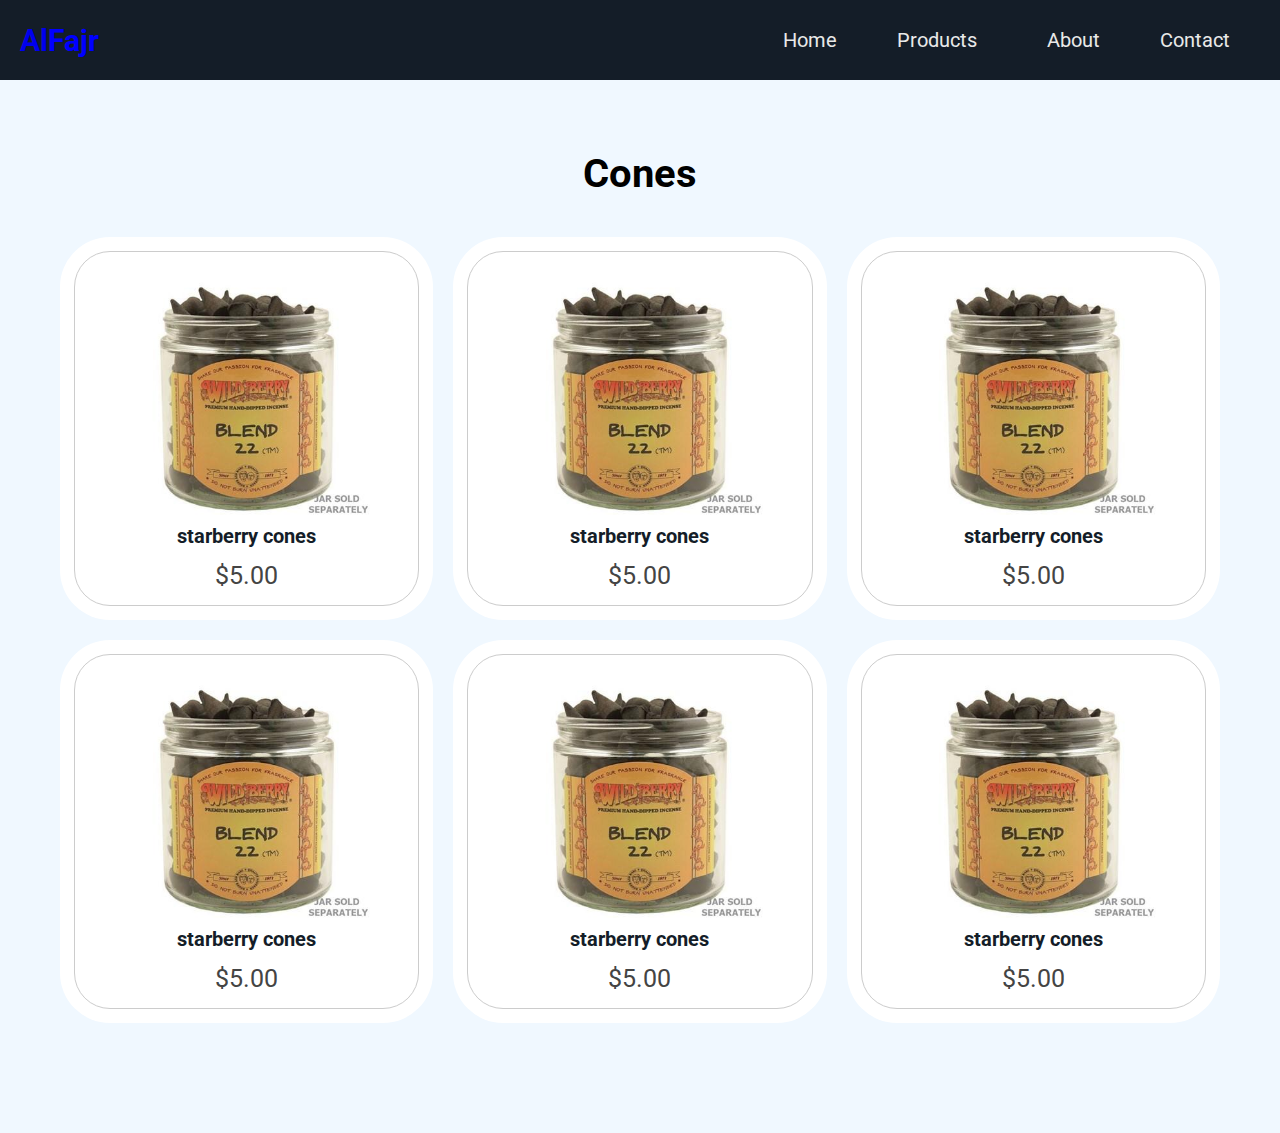
<file: cones.html>
<!DOCTYPE html>
<html lang="en">
<head>
    <meta charset="UTF-8">
    <meta name="viewport" content="width=device-width, initial-scale=1.0">
    <title>cones</title>
    <link rel="stylesheet" href="https://cdnjs.cloudflare.com/ajax/libs/font-awesome/6.5.1/css/all.min.css" integrity="sha512-DTOQO9RWCH3ppGqcWaEA1BIZOC6xxalwEsw9c2QQeAIftl+Vegovlnee1c9QX4TctnWMn13TZye+giMm8e2LwA==" crossorigin="anonymous" referrerpolicy="no-referrer" />
    <link rel="stylesheet" href="cones1.css">

    
</head>
<body>
   <div class="menu-bar">
    <h1 class="logo"><a href="index.html">Al<span>Fajr</span></a></h1>

    <ul>
        <li><a href="index.html">Home</a></li>
       
        
         <li><a  href="Products.html">Products <i class="fas fa-caret-down"></i></a>
        <div class="dropdown-menu">
            <ul>
                <li><a href="stix.html">Incense <i class="fas fa-caret-right"></i></a>
                    <div class="dropdown-menu-1">
                        <ul>
                            <li><a href="stix.html">Small Sticks</a> </li>
                            <li><a href="stix.html">Large Sticks</a> </li>
                            <li><a class="active" href="cones.html">Cones</a> </li>
                            <li><a href="./imported.html">Imported</a> </li>
                        </ul>
                    </div>
                    </li>
                <li><a href="smokeless.html">Smokeless<i class="fas fa-caret-right"></i></a>
                    <div class="dropdown-menu-1">
                        <ul>
                            <li><a  href="sprays.html">Air Freshener Sprays</a> </li>
                            <li><a href="#">Heating Oils</a> </li>
                            <li><a href="#">Diffusers</a> </li>
                            <li><a href="#">Seasonal</a> </li>
                        </ul>
                    </div> 
                </li>
                <li><a href="#">Burners<i class="fas fa-caret-right"></i></a>
                    <div class="dropdown-menu-1">
                        <ul>
                            <li><a href="incenseHolders.html">Incense Holders</a> </li>
                            <li><a href="OilDiffusers.html">Oil Burners</a> </li>
                            <li><a href="heating-oils.html">Diffuser Oils</a> </li>
                           
                        </ul>
                    </div> 
                </li>

                <li><a href="#">Hair & Body<i class="fas fa-caret-right"></i></a>
                    <div class="dropdown-menu-1">
                        <ul>
                            <li><a href="soapsandShampoos.html">Soaps</a> </li>
                            <li><a href="soapsandShampoos.html">Shampoos</a> </li>
                            <li><a href="cremesandLotions.html">Cremes & Lotions</a> </li>
                            <li><a href="#">Body Oils</a> </li>
                        </ul>
                    </div> 
                </li>
            </ul>
        </div>
    </li>
   <li><a href="about3.html">About</a></li>
   <li><a href="about4.html">Contact</a></li>
</ul>
</div>  



<div class="container">
    <h3 class="title">Cones</h3>
    <div class="products-container">
       
        <div class="product" data-name="p-1">
            <img src="images/cone.jpg" alt="">
            <h3>starberry cones</h3>
            <div class="price">$5.00</div>
       </div>
    
        <div class="product" data-name="p-2">
            <img src="images/cone.jpg" alt="">
            <h3>starberry cones</h3>
            <div class="price">$5.00</div>
        </div>

        <div class="product" data-name="p-3">
            <img src="images/cone.jpg" alt="">
            <h3>starberry cones</h3>
            <div class="price">$5.00</div>
        </div>
    
        <div class="product" data-name="p-4">
            <img src="images/cone.jpg" alt="">
            <h3>starberry cones</h3>
            <div class="price">$5.00</div>
        </div>

        <div class="product" data-name="p-5">
            <img src="images/cone.jpg" alt="">
            <h3>starberry cones</h3>
            <div class="price">$5.00</div>
        </div>
    
        <div class="product" data-name="p-6">
            <img src="images/cone.jpg" alt="">
            <h3>starberry cones</h3>
            <div class="price">$5.00</div>
        </div>
    </div>
   
</div>
  
<div class="products-preview">

    <div class="preview active" data-target="p-1">
       
        <img src="images/cone.jpg" alt="">
        <h3>strawberry cones</h3>
        <p>lorem lorem loenum huyt </p>
        <div class="price">$20.00</div>
        <select class="size">
            <option>Select Size</option>
            <option>Small</option>
            <option>Large</option>
>            </select>
<input type="number" value="1">
        <div class="buttons">
            <a href="" class="buy">Close</a>
            <a href="" class="cart">Add to Cart</a>
        </div>
    </div>

</div>

<div class="products-preview">

    <div class="preview" data-target="p-2">
        <img src="images/cone.jpg" alt="">
        <h3>starberry cones</h3>
        <p>lorem lorem loenum huyt </p>
        <div class="price">$20.00
            <select class="size">
                <option>Select Size</option>
                <option>Small</option>
                <option>Large</option>
>            </select>
<input type="number" value="1">
        </div>
        <div class="buttons">
            <a href="" class="buy">buy now</a>
            <a href="" class="cart">add to cart</a>
        </div>
    </div>

</div>

<div class="products-preview">

    <div class="preview" data-target="p-13">
        <img src="images/cone.jpg" alt="">
        <h3>starberry cones</h3>
        <p>lorem lorem loenum huyt </p>
        <div class="price">$2.00</div>
        <div class="buttons">
            <a href="" class="buy">buy now</a>
            <a href="" class="cart">add to cart</a>
        </div>
    </div>

</div>

<div class="products-preview">

    <div class="preview" data-target="p-4">
        <img src="images/cone.jpg" alt="">
        <h3>starberry cones</h3>
        <p>lorem lorem loenum huyt </p>
        <div class="price">$2.00</div>
        <div class="buttons">
            <a href="" class="buy">buy now</a>
            <a href="" class="cart">add to cart</a>
        </div>
    </div>

</div>

<div class="products-preview">

    <div class="preview" data-target="p-5">
        <img src="images/cone.jpg" alt="">
        <h3>starberry cones</h3>
        <p>lorem lorem loenum huyt </p>
        <div class="price">$2.00</div>
        <div class="buttons">
            <a href="#" class="buy">buy now</a>
            <a href="#" class="cart">add to cart</a>
        </div>
    </div>

</div>

<div class="products-preview">

    <div class="preview" data-target="p-6">
        <img src="images/cone.jpg" alt="">
        <h3>starberry cones</h3>
        <p>lorem lorem loenum huyt </p>
        <div class="price">$2.00</div>
        <div class="buttons">
            <a href="" class="buy">buy now</a>
            <a href="" class="cart">add to cart</a>
        </div>
    </div>

</div>
<script src="cones.js" defer></script>                 
</body>
</html>
</file>
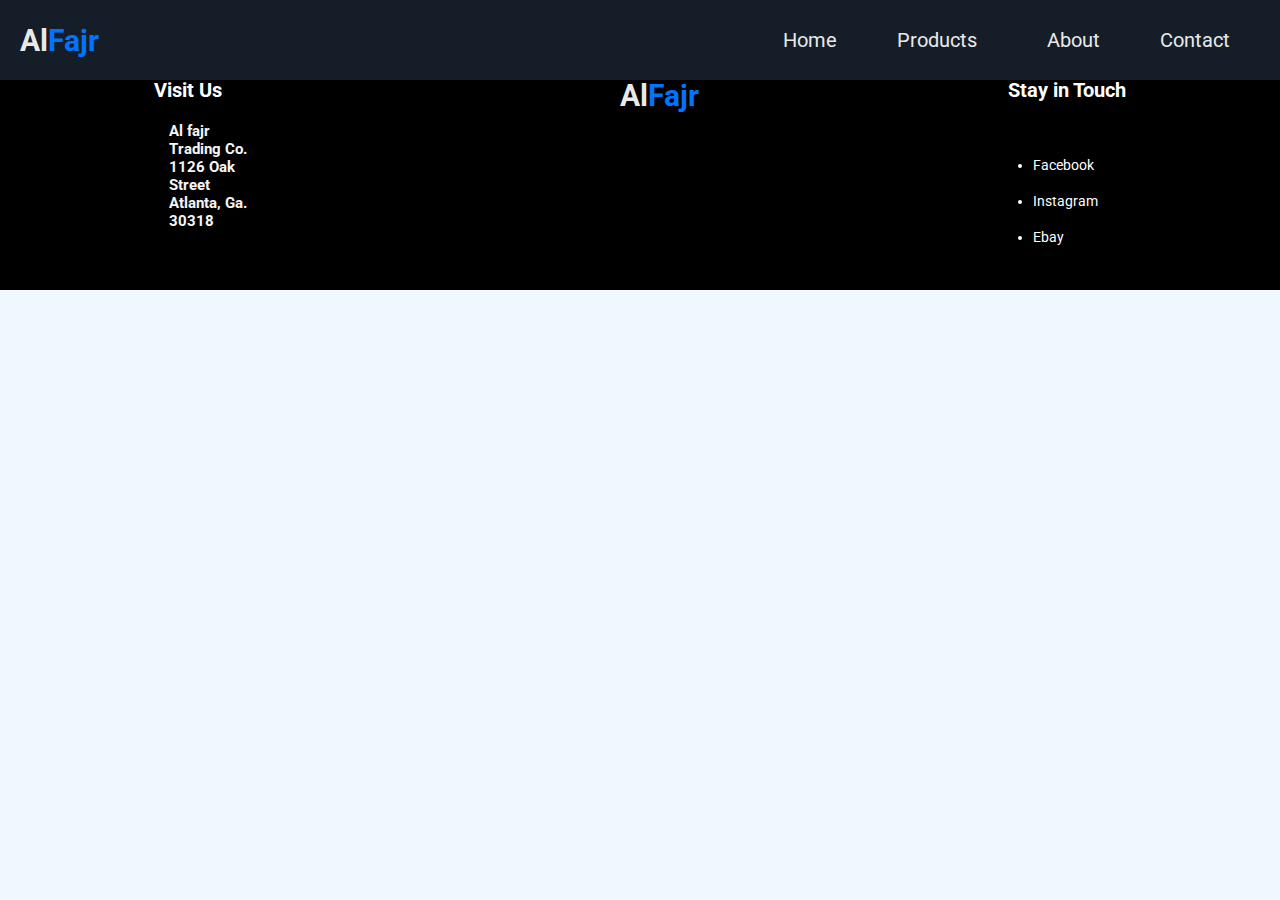
<file: contact.html>
<!DOCTYPE html>
<html lang="en">
<head>
    <meta charset="UTF-8">
    <meta name="viewport" content="width=device-width, initial-scale=1.0">
    <title>contact</title>
    <link rel="stylesheet" href="https://cdnjs.cloudflare.com/ajax/libs/font-awesome/6.5.1/css/all.min.css" integrity="sha512-DTOQO9RWCH3ppGqcWaEA1BIZOC6xxalwEsw9c2QQeAIftl+Vegovlnee1c9QX4TctnWMn13TZye+giMm8e2LwA==" crossorigin="anonymous" referrerpolicy="no-referrer" />
    <link rel="stylesheet" href="about1.css">
</head>
<body>
   <div class="menu-bar">
    <h1 class="logo">Al<span>Fajr</span></h1>

    <ul>
        <li><a href="index.html">Home</a></li>
       
        
         <li><a  href="Products.html">Products <i class="fas fa-caret-down"></i></a>
        <div class="dropdown-menu">
            <ul>
                <li><a href="stix.html">Incense <i class="fas fa-caret-right"></i></a>
                    <div class="dropdown-menu-1">
                        <ul>
                            <li><a href="stix.html">Small Sticks</a> </li>
                            <li><a href="stix.html">Large Sticks</a> </li>
                            <li><a href="cones.html">Cones</a> </li>
                            <li><a href="imported.html">Imported</a> </li>
                        </ul>
                    </div>
                    </li>
                <li><a href="#">Smokeless<i class="fas fa-caret-right"></i></a>
                    <div class="dropdown-menu-1">
                        <ul>
                            <li><a class="active" href="sprays.html">Air Freshener Sprays</a> </li>
                            <li><a href="heating-oils.html">Heating Oils</a> </li>
                            <li><a href="OilDiffusers.html">Diffusers</a> </li>
                            <li><a href="#">Seasonal</a> </li>
                        </ul>
                    </div> 
                </li>
                <li><a href="#">Burners<i class="fas fa-caret-right"></i></a>
                    <div class="dropdown-menu-1">
                        <ul>
                            <li><a href="incenseHolders.html">Incense Holders</a> </li>
                            <li><a href="">Oil Burners</a> </li>
                            <li><a href="#">Diffuser Oils</a> </li>
                           
                        </ul>
                    </div> 
                </li>

                <li><a href="#">Hair & Body<i class="fas fa-caret-right"></i></a>
                    <div class="dropdown-menu-1">
                        <ul>
                            <li><a href="soapsandShampoos.html">Soaps</a> </li>
                            <li><a href="soapsandShampoos.html">Shampoos</a> </li>
                            <li><a href="cremesandLotions.html">Cremes & Lotions</a> </li>
                            <li><a href="">Body Oils</a> </li>
                        </ul>
                    </div> 
                </li>
            </ul>
        </div>
    </li>
   <li><a href="about3.html">About</a></li>
   <li><a href="about4.html">Contact</a></li>
</ul>
</div>  



<div class="product-container">
    <h2 class="product-title">Sprays</h2>
</div>  


   

  <!----------------footer---------->       
  
  


  <footer class="footer">
    <div class="footer-col">
        <h4>Visit Us</h4>
       <p>Al fajr Trading Co.<br>
        1126 Oak Street<br>
        Atlanta, Ga. 30318  
    </p>
    </div>
    
    <div class="footer-col">
        <h1 class="logo">Al<span>Fajr</span></h1>
    
    </div>

    <div class="footer-col">
        <h4>Stay in Touch</h4>
        <ul>
            <li><a href="#">Facebook</a></li>
            <li><a href="#">Instagram</a></li>
            <li><a href="#">Ebay</a></li>
        </ul>
    </div>
</footer> 

   
                   
</body>
</html>
</file>
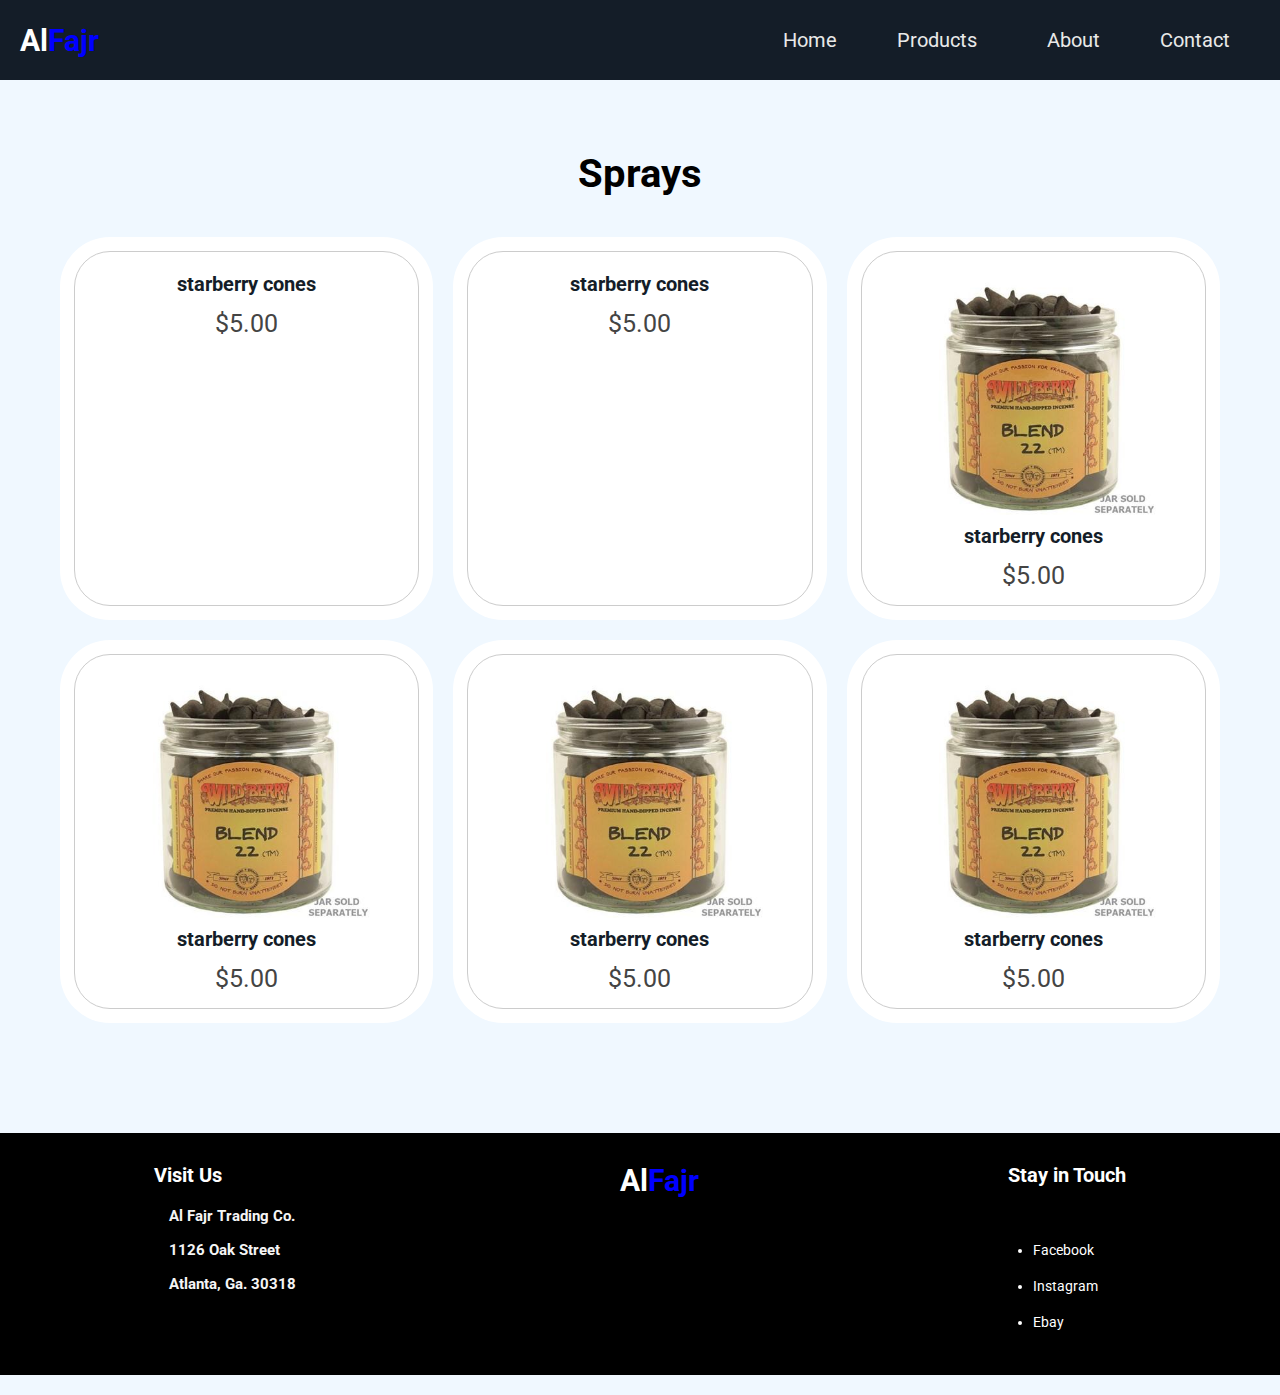
<file: sprays.html>
<!DOCTYPE html>
<html lang="en">
<head>
    <meta charset="UTF-8">
    <meta name="viewport" content="width=device-width, initial-scale=1.0">
    <title>Sprays</title>
    <link rel="stylesheet" href="https://cdnjs.cloudflare.com/ajax/libs/font-awesome/6.5.1/css/all.min.css" integrity="sha512-DTOQO9RWCH3ppGqcWaEA1BIZOC6xxalwEsw9c2QQeAIftl+Vegovlnee1c9QX4TctnWMn13TZye+giMm8e2LwA==" crossorigin="anonymous" referrerpolicy="no-referrer" />
    <link rel="stylesheet" href="cones1.css">
</head>
<body>
   <div class="menu-bar">
    <h1 class="logo"><a href="index.html"></a>Al<span>Fajr</span></h1>

    <ul>
        <li><a href="index.html">Home</a></li>
       
        
         <li><a href="Products.html">Products <i class="fas fa-caret-down"></i></a>
        <div class="dropdown-menu">
            <ul>
                <li><a href="stix.html">Incense <i class="fas fa-caret-right"></i></a>
                    <div class="dropdown-menu-1">
                        <ul>
                            <li><a  href="stix.html">Small Sticks</a> </li>
                            <li><a class="active" href="stix.html">Large Sticks</a> </li>
                            <li><a href="cones.html">Cones</a> </li>
                            <li><a href="imported.html">Imported</a> </li>
                        </ul>
                    </div>
                    </li>
                <li><a href="#">Smokeless<i class="fas fa-caret-right"></i></a>
                    <div class="dropdown-menu-1">
                        <ul>
                            <li><a class="active" href="sprays.html">Air Freshener Sprays</a> </li>
                            <li><a href="heating-oils.html">Heating Oils</a> </li>
                            <li><a href="OilDiffusers.html">Diffusers</a> </li>
                            <li><a href="Seasonal.html">Seasonal</a> </li>
                        </ul>
                    </div> 
                </li>
                <li><a href="#">Burners<i class="fas fa-caret-right"></i></a>
                    <div class="dropdown-menu-1">
                        <ul>
                            <li><a href="incenseHolders.html">Incense Holders</a> </li>
                            <li><a href="#">Oil Burners</a> </li>
                            <li><a href="#">Diffuser Oils</a> </li>
                           
                        </ul>
                    </div> 
                </li>

                <li><a href="#">Hair & Body<i class="fas fa-caret-right"></i></a>
                    <div class="dropdown-menu-1">
                        <ul>
                            <li><a href="soapsandShampoos.html">Soaps</a> </li>
                            <li><a href="soapsandShampoos.html">Shampoos</a> </li>
                            <li><a href="cremesandLotions.html">Cremes & Lotions</a> </li>
                            <li><a href="#">Body Oils</a> </li>
                        </ul>
                    </div> 
                </li>
            </ul>
        </div>
    </li>
   <li><a href="about3.html">About</a></li>
   <li><a href="contact.html">Contact</a></li>
</ul>
</div>  
<!-----main-------->



<div class="container">
    <h3 class="title">Sprays</h3>
    <div class="products-container">
       
        <div class="product" data-name="p-1">
            <h3>starberry cones</h3>
            <div class="price">$5.00</div>
       </div>
    
        <div class="product" data-name="p-2">
           
            <h3>starberry cones</h3>
            <div class="price">$5.00</div>
        </div>

        <div class="product" data-name="p-3">
            <img src="images/cone.jpg" alt="">
            <h3>starberry cones</h3>
            <div class="price">$5.00</div>
        </div>
    
        <div class="product" data-name="p-4">
            <img src="images/cone.jpg" alt="">
            <h3>starberry cones</h3>
            <div class="price">$5.00</div>
        </div>

        <div class="product" data-name="p-5">
            <img src="images/cone.jpg" alt="">
            <h3>starberry cones</h3>
            <div class="price">$5.00</div>
        </div>
    
        <div class="product" data-name="p-6">
            <img src="images/cone.jpg" alt="">
            <h3>starberry cones</h3>
            <div class="price">$5.00</div>
        </div>
    </div>
   
</div>
  
<div class="products-preview">

    <div class="preview active" data-target="p-1">
       
        <img src="images/cone.jpg" alt="">
        <h3>strawberry cones</h3>
        <p>lorem lorem loenum huyt </p>
        <div class="price">$20.00</div>
        <select class="size">
            <option>Select Size</option>
            <option>Small</option>
            <option>Large</option>
>            </select>
<input type="number" value="1">
        <div class="buttons">
            <a href="" class="buy">Close</a>
            <a href="" class="cart">Add to Cart</a>
        </div>
    </div>

</div>

<div class="products-preview">

    <div class="preview" data-target="p-2">
        <img src="images/cone.jpg" alt="">
        <h3>starberry cones</h3>
        <p>lorem lorem loenum huyt </p>
        <div class="price">$20.00
            <select class="size">
                <option>Select Size</option>
                <option>Small</option>
                <option>Large</option>
>            </select>
<input type="number" value="1">
        </div>
        <div class="buttons">
            <a href="" class="buy">buy now</a>
            <a href="" class="cart">add to cart</a>
        </div>
    </div>

</div>

<div class="products-preview">

    <div class="preview" data-target="p-13">
        <img src="images/cone.jpg" alt="">
        <h3>starberry cones</h3>
        <p>lorem lorem loenum huyt </p>
        <div class="price">$2.00</div>
        <div class="buttons">
            <a href="" class="buy">buy now</a>
            <a href="" class="cart">add to cart</a>
        </div>
    </div>

</div>

<div class="products-preview">

    <div class="preview" data-target="p-4">
        <img src="images/cone.jpg" alt="">
        <h3>starberry cones</h3>
        <p>lorem lorem loenum huyt </p>
        <div class="price">$2.00</div>
        <div class="buttons">
            <a href="" class="buy">buy now</a>
            <a href="" class="cart">add to cart</a>
        </div>
    </div>

</div>

<div class="products-preview">

    <div class="preview" data-target="p-5">
        <img src="images/cone.jpg" alt="">
        <h3>starberry cones</h3>
        <p>lorem lorem loenum huyt </p>
        <div class="price">$2.00</div>
        <div class="buttons">
            <a href="#" class="buy">buy now</a>
            <a href="#" class="cart">add to cart</a>
        </div>
    </div>

</div>

<div class="products-preview">

    <div class="preview" data-target="p-6">
        <img src="images/cone.jpg" alt="">
        <h3>starberry cones</h3>
        <p>lorem lorem loenum huyt </p>
        <div class="price">$2.00</div>
        <div class="buttons">
            <a href="" class="buy">buy now</a>
            <a href="" class="cart">add to cart</a>
        </div>
    </div>

</div>
 
    
    <!----------------footer---------->       
  
  


  <footer class="footer">
    <div class="footer-col">
        <h4>Visit Us</h4>
       <p>Al Fajr Trading Co.</p><br>
       <p>1126 Oak Street</p><br>
       <p>Atlanta, Ga. 30318 </p> 
  
    </div>
    
    <div class="footer-col">
        <a href="index.html"><h1 class="logo">Al<span>Fajr</span></h1></a>
    
    </div>

    <div class="footer-col">
        <h4>Stay in Touch</h4>
        <ul>
            <li><a href="#">Facebook</a></li>
            <li><a href="#">Instagram</a></li>
            <li><a href="#">Ebay</a></li>
        </ul>
    </div>
</footer>                 
</body>

<script src="cones.js" defer></script>      
</html>
</file>
<file: cones1.css>
@import url('https://fonts.googleapis.com/css2?family=Roboto:ital,wght@0,100;0,300;0,400;0,500;0,700;0,900;1,100;1,300;1,400;1,500;1,700;1,900&display=swap');



:root{
    --color-primary:#0073ff;
    --color-white:#e9e9e9;
    --color-black:#141d28;
    --color-black-1:#212b38
}
*{
    box-sizing: border-box;
    margin: 0;
    padding: 0;
font-family: 'roboto', sans-serif;
outline: none;
border: none;
text-decoration: none;
transition: all .2s linear;

}


html{
    font-size: 62.5%;
}
body{
    background-color: aliceblue;
}
/*-----menu-----*/
.menu-bar{
    background-color: var(--color-black);
    height: 80px;
    width: 100%;
    display: flex;
    align-items: center;
    justify-content: space-between;
    padding: 20px;
    position: fixed;
    z-index: 100;
    top: 0;
  
}

.logo{
    color: white;
    font-size: 30px;
    cursor: pointer;
}

.logo span{
    color: blue;
}

.menu-bar ul{
    list-style: none;
    display:flex;
}

.menu-bar ul li{
    padding: 10px 30px;
    position: relative;
   
}

.menu-bar ul li a {
    text-decoration: none;
    color:var(--color-white);
    font-size: 20px;
    transition: all 0.3s;
    
}.menu-bar ul li a:hover{
    text-transform: uppercase;
}

.menu-bar ul li a:hover{
    color: blue;
}
.dropdown-menu{
    display: none;
}

.menu-bar ul li:hover  .dropdown-menu{
    display: block;
    position: absolute;
    left: 0;
    top:100%;
    background-color: black;
    
}

.menu-bar ul li:hover .dropdown-menu ul{
    display: block;
    margin: 10px;
}

.menu-bar ul li:hover .dropdown-menu ul li{
    width: 150px;
    padding: 10px ;
}

.fas{
    float: right;
    margin-left: 10px;
    padding-top: 3px;
}

.dropdown-menu-1{
    display: none;

}

.dropdown-menu ul li:hover .dropdown-menu-1{
    display: block;
    position: absolute;
    left: 150px;
    top:0;
    background-color: rgb(0, 0, 0); 
}
/*-----menu-----*/

/*---------------------------video-------------*/
.wrapper-main{
    width: 100%;
    height: 100vh;
    margin: 0 auto;
    background-image: linear-gradient(rgba(12,3,51,0.3),rgba(12,3,51,0.3));
    position: static;
    padding: 0 5%;
    display: flex;
    align-items: center;
    justify-content: center;
}

.back-video{
    position: absolute;
    right: 0;
    bottom: 0;
    z-index: -1;
}

.hero-content a:hover{
    border:1px solid #070606;
    background: #070606;
    transition: 0.5s;
}

.hero-content{
    text-align: center;
}
.hero-content h1{
    font-size: 130px;
    color: #fff;
    font-weight: 600;
    transition: 0.5s;
}

.hero-content h1 :hover{
    -webkit-text-stroke: 2px #fff;
    color: transparent;
}

.hero-content a{
    text-decoration: none;
    display: inline-block;
    color: #fff;
    font-size: 24px;
    border: 2px solid #fff;
    padding: 14px 70px;
    border-radius: 50px;
    margin-top: 20px;

}
/*------featured products--------*/

.title{
    text-align: center;
}


.featured-container{
    max-width: 1224px;
    display: flex;
 
    width: 90%;
    margin:0 auto;
    padding: 80px 0;
    text-align: center;
    background-color: rgb(194, 170, 170);
    border-radius: 5px;
    justify-content: center;
}

.feature-text{
    text-align: center;
}





    
.featured-column{
    display: grid;
    grid-template-columns: auto auto auto;
    margin: 25px 0 ;
    padding: 50px 0;
    gap: 50px;
 
    
}
.featured-card{
    width: 280px;
    height: 360px;
    padding: 2rem 1rem;
    background: #fff;
    position: relative;
    display: flex;
    align-items: flex-end;
    box-shadow: 0px 7px 10px rgba(0, 0, 0, 0.5);
    transition: 0.5s ease-in-out;
}


.featured-card:hover{
    transform: translateY(20px);
}



.featured-card::before{
    content: "";
    position: absolute;
    top: 0;
    left: 0;
    display: block;
    width: 100%;
    height: 100%;
  
    z-index: 2;
    transition: 0.5s all;
    opacity: 0;
}



.featured-card:hover:before{
    opacity: 1;
    }
    
    
    .featured-card img{
        width: 100%;
        height: 100%;
        object-fit: cover;
        position: absolute;
        top: 0;
        left: 0;
    }
    
    .featured-card .info{
        position: relative;
        z-index: 3;
        color: #fff;
        opacity: 0;
        transform: translateY(30px);
       
    }
    
    .featured-card:hover .info{
        opacity: 1;
        transform: translateY(0px);
       
    }
    .feature-text{
        text-align: center;
    }
    .featured-card .info p{
    letter-spacing: 1px;
    font-size: 15px;
    margin-top: 8px;
    margin-bottom: 20px;
    }
    
    .featured-card .info .practice-btn{
        text-decoration: none;
        background: #fff;
        padding: 0.5rem 1rem;
        color: #000;
        font-size: 14px;
        font-weight: bold;
        cursor: pointer;
        transition: 0.4s ease-in-out;
    }
    .featured-card .info .practice-btn:hover{
        box-shadow: 0px 7px 10px rgba(0, 0, 0, 0.5);  
    }



/*------------------------------*/




/*template for product pages*/

.container{
    max-width: 1200px;
    margin: 80px auto;
    padding:3rem 2rem;
}

.container .products-container{
display: grid;
grid-template-columns: repeat(auto-fit, minmax(30rem, 1fr));
gap: 2rem;
}

.container .products-container .product{
    text-align: center;
    padding: 3rem 2rem;
    background: #fff;
    box-shadow: 0, .5rem 1rem rgba(0, 0, 0, 0.1);
    outline: .1rem solid #ccc;
    outline-offset: -1.5rem;
    cursor: pointer;
    border-radius: 50px;
}


.container .products-container .product:hover{
    outline-offset: 0;
    outline: .2rem solid #222;
}

.container .products-container .product img{
height: 25rem;
}

.container .products-container .product:hover img{
    transform:scale(.9) ;
}

.container .products-container .product h3{
    padding: .5rem 0;
    font-size: 2rem;
    color:#444
}

.container .products-container .product h3{
color:var(--color-black);
margin-bottom: 8px;
}

.container .products-container .product .price{
    font-size: 2.5rem;
    color: #444;
}

.product .practice-btn{
    background-color: var(--color-black);
    font-size: 18px;
    padding: 5px 20px;
    border-radius: 25px;
    color: #fff;
    margin-bottom: 10px;
   
 }

 .product .practice-btn:hover{
    background-color:var(--color-primary);
    color: var(--color-white) ;
 }



.products-preview{
    position: fixed;
    top: 0;
    left: 0;
    min-height: 100vh;
    width: 100%;
    display: none;
    align-items: center;
    justify-content: center;
    backdrop-filter: blur(2px);
}

.products-preview .preview{
 
    padding: 2rem;
    text-align: center;
    background:var(--color-white);
    position: relative;
    margin:2rem;
    width: 40rem;
}

 .products-preview .preview img{
    height: 30rem;
 }
  .products-preview .preview.active{
      display: inline-block;
  }


.title{
    text-align: center;
    font-size: 40px;
    font-weight: bold;
    margin-top: 20px;
    margin-bottom: 20px;
    padding: 20px 0;
}


.products-preview .preview h3{
    color:var(--color-black);
    padding:.8rem 0;
    font-size: 2.8rem;
 }
 .products-preview .preview p{
    line-height: 1.5;
    padding:1rem 0;
    font-size: 1.6rem;
    color:var(--color-black);
 }
 
 .products-preview .preview .price{
    padding:1rem 0;
    font-size: 2.0rem;
    color:#27ae60;
 }
 
 .products-preview .preview .buttons{
    display: flex;
    gap:1.5rem;
    flex-wrap: wrap;
    margin-top: 1rem;
 }
 
 .products-preview .preview .buttons a{
    flex:1 1 16rem;
    padding:1rem;
    font-size: 1.8rem;
    color:#444;
    border:.1rem solid #444;
 }
 
 .products-preview .preview .buttons a.cart{
    
    color:#444;
 }
 
 .products-preview .preview .buttons a.cart:hover{
    background: #111;
 }
 
 .products-preview .preview .buttons a.buy:hover{
    background: #444;
    color:#fff;
 }


/*------------------------------------------*/



/*----------footer------------------------*/
.footer{
    display: flex;
     background-color: black; 
     justify-content: space-around;
     margin: 20px auto;
     color: #fff;
     font-size: 14px;
     padding: 30px 0 10px;
   
 }
 .footer p{
     color: whitesmoke;
     padding-right: 15px;
     padding-left: 15px;
     font-size: 15px;
     font-weight: bold;
 }
 
 .footer-col-1, .footer-col-2, .footer-col-3{
 min-width: 250px;
 margin-bottom: 20px;
 }
 
 .foot-container{
     max-width: 1300px;
     margin: auto;
     padding-left: 25px;
     padding-right: 25px;
 }
 
 .foot-row{
     display: flex;
     justify-content: space-around;
     align-items: center;
     flex-wrap: wrap;
 }
 .footer-col-1{
     flex-basis: 30%;
 }
 
 
 .footer h4{
     margin-bottom: 20px;
     font-size: 20px;
     font-weight: bold;
 }
 
 .footer ul{
     display: flex;
     flex-direction: column;
     padding: 25px;
     margin-top: 15px;
 }
   
 .footer ul li {
    margin: 10px 0;
  }
  
  .footer ul li a{
     color: #fff;
     text-decoration: none;
     
 }
 

/*--------------------------------------*/
 @media (max-width:991px){
 
    html{
       font-size: 55%;
    }
 
 }
 
 @media (max-width:768px){
 
    .products-preview .preview img{
       height: 25rem;
    }
 
 }
 
 @media (max-width:450px){
 
    html{
       font-size: 50%;
    }
 
 }
</file>
<file: about1.css>
@import url('https://fonts.googleapis.com/css2?family=Roboto:ital,wght@0,100;0,300;0,400;0,500;0,700;0,900;1,100;1,300;1,400;1,500;1,700;1,900&display=swap');

:root{
    --color-primary:#0073ff;
    --color-white:#e9e9e9;
    --color-black:#141d28;
    --color-black-1:#212b38
}

*{
    margin: 0;
    padding: 0;
    box-sizing: border-box;
    outline: none;
    border: none;
    text-decoration: none;
    transition: all .2s linear;
    font-family: 'roboto', sans-serif;

}



html{
    height: 100%; 
}

body{
    background-color: aliceblue;
    width: 100%;
  
   
    
}

.menu-bar{
    background-color: var(--color-black);
    height: 80px;
    width: 100%;
    display: flex;
    align-items: center;
    justify-content: space-between;
    padding: 20px;
    position: fixed;
    z-index: 100;
    top: 0;
    
}

.logobox{
   margin-left: 2rem;
   text-decoration: none;
}

.logobox a{
    text-decoration: none;
}
.logo{
    color: var(--color-white);
    font-size: 30px;
    cursor: pointer;
    
   
}

.logo span{
    color: var(--color-primary);
}

.menu-bar ul{
    list-style: none;
    display:flex;
}

.menu-bar ul li{
    padding: 10px 30px;
    position: relative;
   
}

.menu-bar ul li a {
    text-decoration: none;
    color: var(--color-white);
    font-size: 20px;
    transition: all 0.3s;
    
}.menu-bar ul li a:hover{
    text-transform: uppercase;
}

.menu-bar ul li a:hover{
    color: var(--color-primary);
}
.dropdown-menu{
    display: none;
}

.menu-bar ul li:hover  .dropdown-menu{
    display: block;
    position: absolute;
    left: 0;
    top:100%;
    background-color: var(--color-black);
    
}

.menu-bar ul li:hover .dropdown-menu ul{
    display: block;
    margin: 10px;
}

.menu-bar ul li:hover .dropdown-menu ul li{
    width: 150px;
    padding: 10px ;
}

.fas{
    float: right;
    margin-left: 10px;
    padding-top: 3px;
}

.dropdown-menu-1{
    display: none;

}

.dropdown-menu ul li:hover .dropdown-menu-1{
    display: block;
    position: absolute;
    left: 150px;
    top:0;
    background-color: var(--color-black); 
}

/*---------------------------video-------------*/
.wrapper-main{
    width: 100%;
    height: 100vh;
    margin: 0 auto;
    background-image: linear-gradient(rgba(12,3,51,0.3),rgba(12,3,51,0.3));
    position: static;
    padding: 0 5%;
    display: flex;
    align-items: center;
    justify-content: center;
}

.back-video{
    position: absolute;
    right: 0;
    bottom: 0;
    z-index: -1;
}

.hero-content a:hover{
    border:1px solid #070606;
    background: #070606;
    transition: 0.5s;
}

.hero-content{
    text-align: center;
}
.hero-content h1{
    font-size: 130px;
    color: #fff;
    font-weight: 600;
    transition: 0.5s;
}

.hero-content h1 :hover{
    -webkit-text-stroke: 2px #fff;
    color: transparent;
}

.hero-content a{
    text-decoration: none;
    display: inline-block;
    color: #fff;
    font-size: 24px;
    border: 2px solid #fff;
    padding: 14px 70px;
    border-radius: 50px;
    margin-top: 20px;

}

.title{
    text-align: center;
}


.featured-container{
    max-width: 1224px;
    display: flex;
 
    width: 90%;
    margin:0 auto;
    padding: 80px 0;
    text-align: center;
    background-color: rgb(194, 170, 170);
    border-radius: 5px;
    justify-content: center;
}

.feature-text{
    text-align: center;
}





    
.featured-column{
    display: grid;
    grid-template-columns: auto auto auto;
    margin: 25px 0 ;
    padding: 50px 0;
    gap: 50px;
 
    
}
.featured-card{
    width: 280px;
    height: 360px;
    padding: 2rem 1rem;
    background: #fff;
    position: relative;
    display: flex;
    align-items: flex-end;
    box-shadow: 0px 7px 10px rgba(0, 0, 0, 0.5);
    transition: 0.5s ease-in-out;
}


.featured-card:hover{
    transform: translateY(20px);
}



.featured-card::before{
    content: "";
    position: absolute;
    top: 0;
    left: 0;
    display: block;
    width: 100%;
    height: 100%;
  
    z-index: 2;
    transition: 0.5s all;
    opacity: 0;
}



.featured-card:hover:before{
    opacity: 1;
    }
    
    
    .featured-card img{
        width: 100%;
        height: 100%;
        object-fit: cover;
        position: absolute;
        top: 0;
        left: 0;
    }
    
    .featured-card .info{
        position: relative;
        z-index: 3;
        color: #fff;
        opacity: 0;
        transform: translateY(30px);
       
    }
    
    .featured-card:hover .info{
        opacity: 1;
        transform: translateY(0px);
       
    }
    .feature-text{
        text-align: center;
    }
    .featured-card .info p{
    letter-spacing: 1px;
    font-size: 15px;
    margin-top: 8px;
    margin-bottom: 20px;
    }
    
    .featured-card .info .practice-btn{
        text-decoration: none;
        background: #fff;
        padding: 0.5rem 1rem;
        color: #000;
        font-size: 14px;
        font-weight: bold;
        cursor: pointer;
        transition: 0.4s ease-in-out;
    }
    .featured-card .info .practice-btn:hover{
        box-shadow: 0px 7px 10px rgba(0, 0, 0, 0.5);  
    }



/*------------------------------*/




/*------subpage---------*/
.cart-page{
    margin: 0 auto;
    height: auto;
    max-width:1000px;
    box-shadow: 0px 7px 10px rgba(0, 0, 0, 0.5);
    background-color: peachpuff;
    border-radius: 10px;
    display: flex;
    align-items: center;
    justify-content: center;
    padding: 20px 0;
    
}

.cart-page p {
margin-top: 5px;
margin-bottom: 5px;
}
.cart-page a{
  text-decoration: none;  
  padding: 5px 20px;
  background-color: #87a7cf;
  color: #fff;
  border-radius: 5px;
  margin-top: 5px;
}

.cart-page a:hover{
    background-color: rgb(219, 219, 219);
    color: #5c84b6;
}


.stick-container{
    display: grid;
    grid-template-columns: repeat(4, 200px);
    gap: 20px;
}

.stick-card{
    border-radius: 5px;
    background-color: white;
    display: flex;
    padding: 10px 5px;
    flex-direction: column;
    align-items: center;
    justify-content: center;
    text-align: center;
    text-decoration: none;
    box-shadow: 0px 7px 10px rgba(0, 0, 0, 0.5);
}

.stick-card img{
    width: 80%;
}

.stick-card p span{
   margin-right: 5px;
   
}

.stick-card .btn{
    color: #000;
    text-decoration: none;
padding: 7px 15px;
background-color: #cbdbee;
border-radius: 20px;
margin-top: 5px;
}

.stick-card .btn:hover{
    background-color: #0073ff;
    color: #fff;
    cursor: pointer;
   
}

.pop-window .btn{
    color: #000;
    text-decoration: none;
padding: 7px 15px;
background-color: #cbdbee;
border-radius: 20px;
margin-top: 5px;
}




/*------subpage-----*/


.cart-info{
    display: flex;
    width: 100%;
    cursor: pointer;
    
}
div p{
    width: 80%;
    position: relative;
   
}
    .spray-title::after{
        content: "";
        position: absolute;
        bottom:50px;
        height: 1.5px;
        width: 80%;
        background-color: #807272;
       
       
    }
   
    
  
    

.product-price{
    color: #e2614f;
    display: flex;
  
}



/*-----products subpage-------*/ 

.container{
    max-width: 1200px;
    margin: 80px auto;
    padding:3rem 2rem;
}

.container .products-container{
display: grid;
grid-template-columns: repeat(auto-fit, minmax(30rem, 1fr));
gap: 2rem;
}

.container .products-container .product{
    text-align: center;
    padding: 3rem 2rem;
    background: #fff;
    box-shadow: 0, .5rem 1rem rgba(0, 0, 0, 0.1);
    outline: .1rem solid #ccc;
    outline-offset: -1.5rem;
    cursor: pointer;
    border-radius: 50px;
}


.container .products-container .product:hover{
    outline-offset: 0;
    outline: .2rem solid #222;
}

.container .products-container .product img{
height: 25rem;
}

.container .products-container .product:hover img{
    transform:scale(.9) ;
}

.container .products-container .product h3{
    padding: .5rem 0;
    font-size: 2rem;
    color:#444
}

.container .products-container .product:hover h3{
color:blue;
}

.container .products-container .product .price{
    font-size: 2.5rem;
    color: #444;
}




.products-preview{
    position: fixed;
    top: 0;
    left: 0;
    min-height: 100vh;
    width: 100%;
    display: none;
    align-items: center;
    justify-content: center;
    backdrop-filter: blur(2px);
}

.products-preview .preview{
 
    padding: 2rem;
    text-align: center;
    background: #c06767;
    position: relative;
    margin:2rem;
    width: 40rem;
}

 .products-preview .preview img{
    height: 30rem;
 }
  .products-preview .preview.active{
      display: inline-block;
  }


.title{
    text-align: center;
    font-size: 40px;
    font-weight: bold;
    margin-top: 20px;
    margin-bottom: 20px;
    padding: 20px 0;
}


.products-preview .preview h3{
    color:#444;
    padding:.5rem 0;
    font-size: 2.5rem;
 }
 .products-preview .preview p{
    line-height: 1.5;
    padding:1rem 0;
    font-size: 1.6rem;
    color:#777;
 }
 
 .products-preview .preview .price{
    padding:1rem 0;
    font-size: 2.5rem;
    color:#27ae60;
 }
 
 .products-preview .preview .buttons{
    display: flex;
    gap:1.5rem;
    flex-wrap: wrap;
    margin-top: 1rem;
 }
 
 .products-preview .preview .buttons a{
    flex:1 1 16rem;
    padding:1rem;
    font-size: 1.8rem;
    color:#444;
    border:.1rem solid #444;
 }
 
 .products-preview .preview .buttons a.cart{
    background: #444;
    color:#fff;
 }
 
 .products-preview .preview .buttons a.cart:hover{
    background: #111;
 }
 
 .products-preview .preview .buttons a.buy:hover{
    background: #444;
    color:#fff;
 }
 
/*----------details card------------------------*/

/*--------footer*/
.footer{
   display: flex;
    background-color: black; 
    justify-content: space-around;
    margin: 20px auto;
    color: #fff;
    font-size: 14px;
    padding: 30px 0 10px;
  
}
.footer p{
    color: whitesmoke;
    padding-right: 15px;
    padding-left: 15px;
    font-size: 15px;
    font-weight: bold;
}

.footer-col-1, .footer-col-2, .footer-col-3{
min-width: 250px;
margin-bottom: 20px;
}

.foot-container{
    max-width: 1300px;
    margin: auto;
    padding-left: 25px;
    padding-right: 25px;
}

.foot-row{
    display: flex;
    justify-content: space-around;
    align-items: center;
    flex-wrap: wrap;
}
.footer-col-1{
    flex-basis: 30%;
}


.footer h4{
    margin-bottom: 20px;
    font-size: 20px;
    font-weight: bold;
}

.footer ul{
    display: flex;
    flex-direction: column;
    padding: 25px;
    margin-top: 15px;
}
  
.footer ul li {
   margin: 10px 0;
 }
 
 .footer ul li a{
    color: #fff;
    text-decoration: none;
    
}


/*------------------------------------*/

#popup{
    position: fixed;
    
    top: 40%;
    left: 50%;
    transform: translate(-50%, -50%);
    width: 600px;
    padding: 50px;
    box-shadow: 0 5px 30px rgba(0, 0, 0, .30);
    backdrop-filter: blur(5px);
    border-radius: 15px;
   text-align: center;
   
   opacity: 0;
   transition: 0.5s;
   
}

#popup.active{
    top: 50%;
    visibility: visible;
    opacity: 1;
    transition:0.5s;
}


/*--------exper-----*/


 
 @media (max-width:991px){
 
    html{
       font-size: 55%;
    }
 
 }
 
 @media (max-width:768px){
 
    .products-preview .preview img{
       height: 25rem;
    }
 
 }
 
 @media (max-width:450px){
 
    html{
       font-size: 50%;
    }
 
 }

 
@media(max-width:768px){
    .photo-gallery{
        flex-direction: column;
    }
}
</file>
